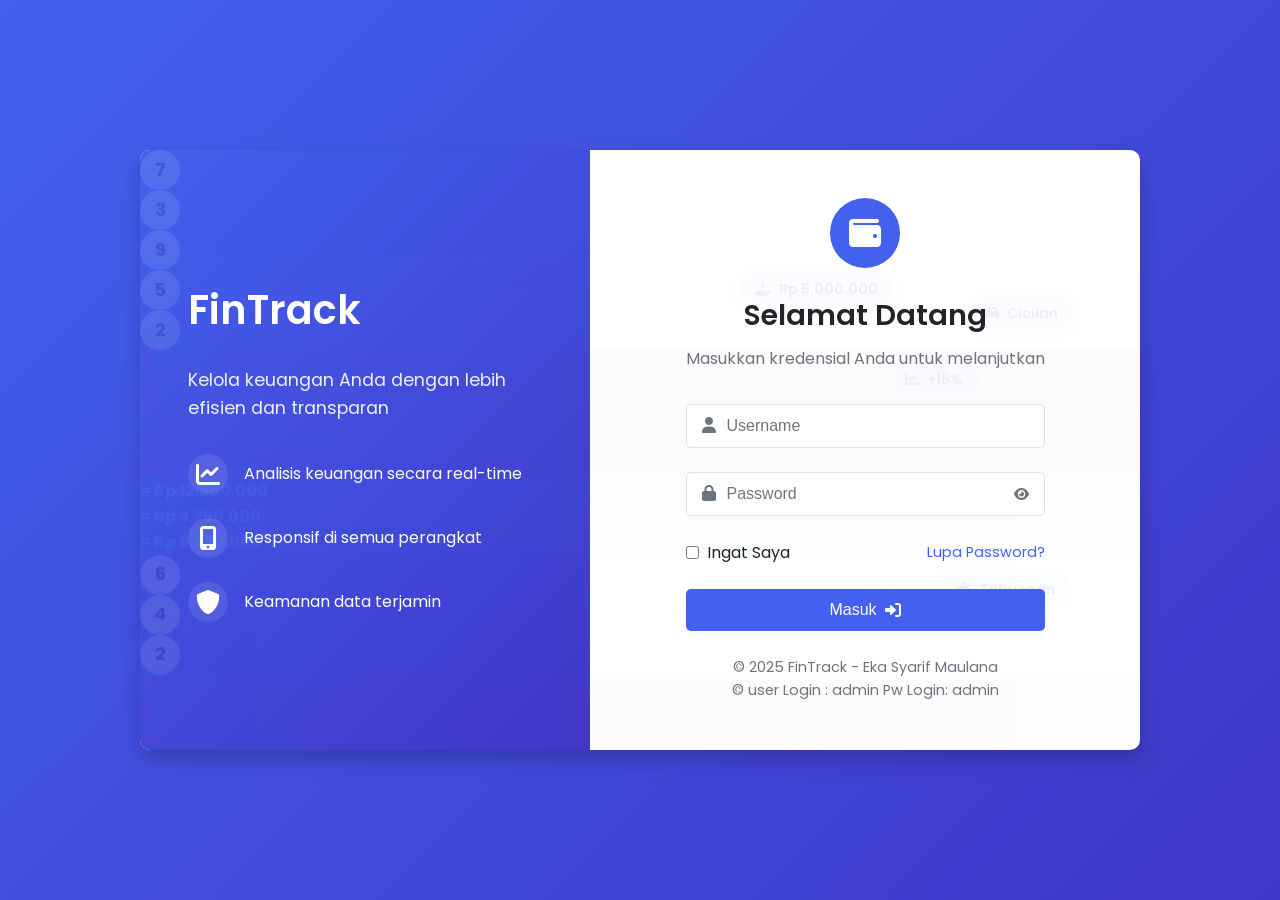
<file: data-keuangan.html>
<!DOCTYPE html>
<html lang="id">
<head>
    <meta charset="UTF-8">
    <meta name="viewport" content="width=device-width, initial-scale=1.0">
    <title>Data Keuangan - Sistem Manajemen Keuangan</title>
    <link rel="stylesheet" href="styles.css">
    <link rel="stylesheet" href="https://cdnjs.cloudflare.com/ajax/libs/font-awesome/6.0.0-beta3/css/all.min.css">
</head>
<body>
    <div class="app-container">
        <!-- Sidebar Navigation -->
        <nav class="sidebar">
            <div class="sidebar-header">
                <h2><i class="fas fa-wallet"></i> FinTrack</h2>
            </div>
            <ul class="sidebar-menu">
                <li><a href="dashboard.html"><i class="fas fa-tachometer-alt"></i> Dashboard</a></li>
                <li><a href="transaksi.html"><i class="fas fa-exchange-alt"></i> Transaksi</a></li>
                <li class="active"><a href="data-keuangan.html"><i class="fas fa-table"></i> Data Keuangan</a></li>
                <li><a href="calculator.html"><i class="fas fa-calculator"></i> Kalkulator</a></li>
                <li><a href="#" id="export-pdf"><i class="fas fa-file-pdf"></i> Export PDF</a></li>
                <li class="logout"><a href="login.html"><i class="fas fa-sign-out-alt"></i> Logout</a></li>
            </ul>
        </nav>

        <!-- Main Content -->
        <main class="main-content">
            <header class="content-header">
                <button id="toggle-sidebar"><i class="fas fa-bars"></i></button>
                <div class="user-info">
                    <span>Selamat Datang, <strong id="username-display">User</strong></span>
                    <img src="https://via.placeholder.com/40" alt="User Avatar" class="avatar">
                </div>
            </header>

            <div class="data-keuangan-content">
                <h1>Data Keuangan</h1>
                
                <!-- Filters and Controls -->
                <div class="filters-section">
                    <div class="filters-container">
                        <div class="filter-group">
                            <label for="date-range">Rentang Waktu:</label>
                            <select id="date-range" name="date-range">
                                <option value="all">Semua</option>
                                <option value="today">Hari Ini</option>
                                <option value="yesterday">Kemarin</option>
                                <option value="this-week">Minggu Ini</option>
                                <option value="this-month">Bulan Ini</option>
                                <option value="last-month">Bulan Lalu</option>
                                <option value="custom">Kustom</option>
                            </select>
                        </div>
                        
                        <div class="filter-group custom-date-range" id="custom-date-container" style="display: none;">
                            <label for="date-start">Dari:</label>
                            <input type="date" id="date-start" name="date-start">
                            <label for="date-end">Sampai:</label>
                            <input type="date" id="date-end" name="date-end">
                        </div>
                        
                        <div class="filter-group">
                            <label for="transaction-filter">Jenis:</label>
                            <select id="transaction-filter" name="transaction-filter">
                                <option value="all">Semua</option>
                                <option value="income">Pemasukan</option>
                                <option value="expense">Pengeluaran</option>
                            </select>
                        </div>
                        
                        <div class="filter-group">
                            <label for="category-filter">Kategori:</label>
                            <select id="category-filter" name="category-filter">
                                <option value="all">Semua Kategori</option>
                                <option value="Pendapatan">Pendapatan</option>
                                <option value="Kebutuhan">Kebutuhan</option>
                                <option value="Utilitas">Utilitas</option>
                                <option value="Makanan">Makanan</option>
                                <option value="Belanja">Belanja</option>
                                <option value="Cicilan">Cicilan</option>
                                <option value="Hiburan">Hiburan</option>
                                <option value="Kesehatan">Kesehatan</option>
                                <option value="Pendidikan">Pendidikan</option>
                                <option value="Transportasi">Transportasi</option>
                                <option value="Lainnya">Lainnya</option>
                            </select>
                        </div>
                        
                        <button id="apply-filters" class="btn-filter">
                            <i class="fas fa-filter"></i> Terapkan Filter
                        </button>
                    </div>
                    
                    <div class="export-options">
                        <button id="export-to-excel" class="btn-export"><i class="fas fa-file-excel"></i> Export Excel</button>
                        <button id="export-to-pdf" class="btn-export"><i class="fas fa-file-pdf"></i> Export PDF</button>
                    </div>
                </div>
                
                <!-- Data Table -->
                <div class="data-table-container">
                    <table id="financial-data-table" class="data-table">
                        <thead>
                            <tr>
                                <th data-sort="date">Tanggal <i class="fas fa-sort"></i></th>
                                <th data-sort="description">Keterangan <i class="fas fa-sort"></i></th>
                                <th data-sort="category">Kategori <i class="fas fa-sort"></i></th>
                                <th data-sort="type">Jenis <i class="fas fa-sort"></i></th>
                                <th data-sort="amount">Jumlah (Rp) <i class="fas fa-sort"></i></th>
                                <th data-sort="balance">Saldo (Rp) <i class="fas fa-sort"></i></th>
                                <th>Aksi</th>
                            </tr>
                        </thead>
                        <tbody id="financial-data-body">
                            <!-- Data will be populated by JavaScript -->
                        </tbody>
                    </table>
                </div>
                
                <!-- Pagination -->
                <div class="pagination-container">
                    <div class="pagination-info">
                        Menampilkan <span id="showing-start">0</span> sampai <span id="showing-end">0</span> dari <span id="total-entries">0</span> data
                    </div>
                    <div class="pagination-controls">
                        <button id="prev-page" class="btn-page"><i class="fas fa-chevron-left"></i> Sebelumnya</button>
                        <div id="page-numbers" class="page-numbers">
                            <!-- Page numbers will be generated by JavaScript -->
                        </div>
                        <button id="next-page" class="btn-page">Selanjutnya <i class="fas fa-chevron-right"></i></button>
                    </div>
                </div>
                
                <!-- Summary Section -->
                <div class="data-summary">
                    <div class="summary-item">
                        <h4>Total Pemasukan:</h4>
                        <p id="summary-income">Rp 0</p>
                    </div>
                    <div class="summary-item">
                        <h4>Total Pengeluaran:</h4>
                        <p id="summary-expense">Rp 0</p>
                    </div>
                    <div class="summary-item">
                        <h4>Saldo Akhir:</h4>
                        <p id="summary-balance">Rp 0</p>
                    </div>
                </div>
            </div>

            <!-- Modal untuk menambah/edit transaksi -->
            <div id="transaction-modal" class="modal">
                <div class="modal-content">
                    <div class="modal-header">
                        <h3 id="modal-title">Tambah Transaksi</h3>
                        <span class="close-modal">&times;</span>
                    </div>
                    <div class="modal-body">
                        <form id="transaction-form">
                            <input type="hidden" id="transaction-id">
                            <div class="form-group">
                                <label for="transaction-date">Tanggal</label>
                                <input type="date" id="transaction-date" required>
                            </div>
                            <div class="form-group">
                                <label for="transaction-description">Keterangan</label>
                                <input type="text" id="transaction-description" required>
                            </div>
                            <div class="form-group">
                                <label for="transaction-category">Kategori</label>
                                <select id="transaction-category" required>
                                    <option value="">Pilih Kategori</option>
                                    <option value="Pendapatan">Pendapatan</option>
                                    <option value="Kebutuhan">Kebutuhan</option>
                                    <option value="Utilitas">Utilitas</option>
                                    <option value="Makanan">Makanan</option>
                                    <option value="Belanja">Belanja</option>
                                    <option value="Cicilan">Cicilan</option>
                                    <option value="Hiburan">Hiburan</option>
                                    <option value="Kesehatan">Kesehatan</option>
                                    <option value="Pendidikan">Pendidikan</option>
                                    <option value="Transportasi">Transportasi</option>
                                    <option value="Lainnya">Lainnya</option>
                                </select>
                            </div>
                            <div class="form-group">
                                <label for="transaction-type">Jenis</label>
                                <select id="transaction-type" required>
                                    <option value="">Pilih Jenis</option>
                                    <option value="income">Pemasukan</option>
                                    <option value="expense">Pengeluaran</option>
                                </select>
                            </div>
                            <div class="form-group">
                                <label for="transaction-amount">Jumlah (Rp)</label>
                                <input type="number" id="transaction-amount" min="0" step="1000" required>
                            </div>
                        </form>
                    </div>
                    <div class="modal-footer">
                        <button type="button" class="btn-secondary" id="cancel-transaction">Batal</button>
                        <button type="button" class="btn-primary" id="save-transaction">Simpan</button>
                    </div>
                </div>
            </div>
        </main>
    </div>

    <!-- Tambahkan modal style -->
    <style>
        /* Modal Styles */
        .modal {
            display: none;
            position: fixed;
            z-index: 1500;
            left: 0;
            top: 0;
            width: 100%;
            height: 100%;
            overflow: auto;
            background-color: rgba(0, 0, 0, 0.5);
        }
        
        .modal-content {
            background-color: white;
            margin: 10% auto;
            padding: 0;
            border-radius: 10px;
            box-shadow: 0 5px 15px rgba(0, 0, 0, 0.3);
            width: 90%;
            max-width: 500px;
            animation: modalAnimation 0.3s ease;
        }
        
        @keyframes modalAnimation {
            from {transform: translateY(-30px); opacity: 0;}
            to {transform: translateY(0); opacity: 1;}
        }
        
        .modal-header {
            display: flex;
            justify-content: space-between;
            align-items: center;
            padding: 1rem 1.5rem;
            border-bottom: 1px solid var(--border-color);
            background-color: var(--primary-color);
            color: white;
            border-radius: 10px 10px 0 0;
        }
        
        .modal-header h3 {
            margin: 0;
            font-size: 1.25rem;
        }
        
        .close-modal {
            color: white;
            font-size: 1.5rem;
            font-weight: bold;
            cursor: pointer;
        }
        
        .modal-body {
            padding: 1.5rem;
        }
        
        .modal-footer {
            padding: 1rem 1.5rem;
            display: flex;
            justify-content: flex-end;
            gap: 1rem;
            border-top: 1px solid var(--border-color);
        }
        
        .btn-primary, .btn-secondary {
            padding: 0.5rem 1.5rem;
            border-radius: 5px;
            border: none;
            cursor: pointer;
            transition: all 0.3s ease;
        }
        
        .btn-primary {
            background-color: var(--primary-color);
            color: white;
        }
        
        .btn-primary:hover {
            background-color: var(--primary-hover);
        }
        
        .btn-secondary {
            background-color: var(--gray-color);
            color: white;
        }
        
        .btn-secondary:hover {
            background-color: #5a6268;
        }
    </style>

    <script src="scripts.js"></script>
</body>
</html>
</file>
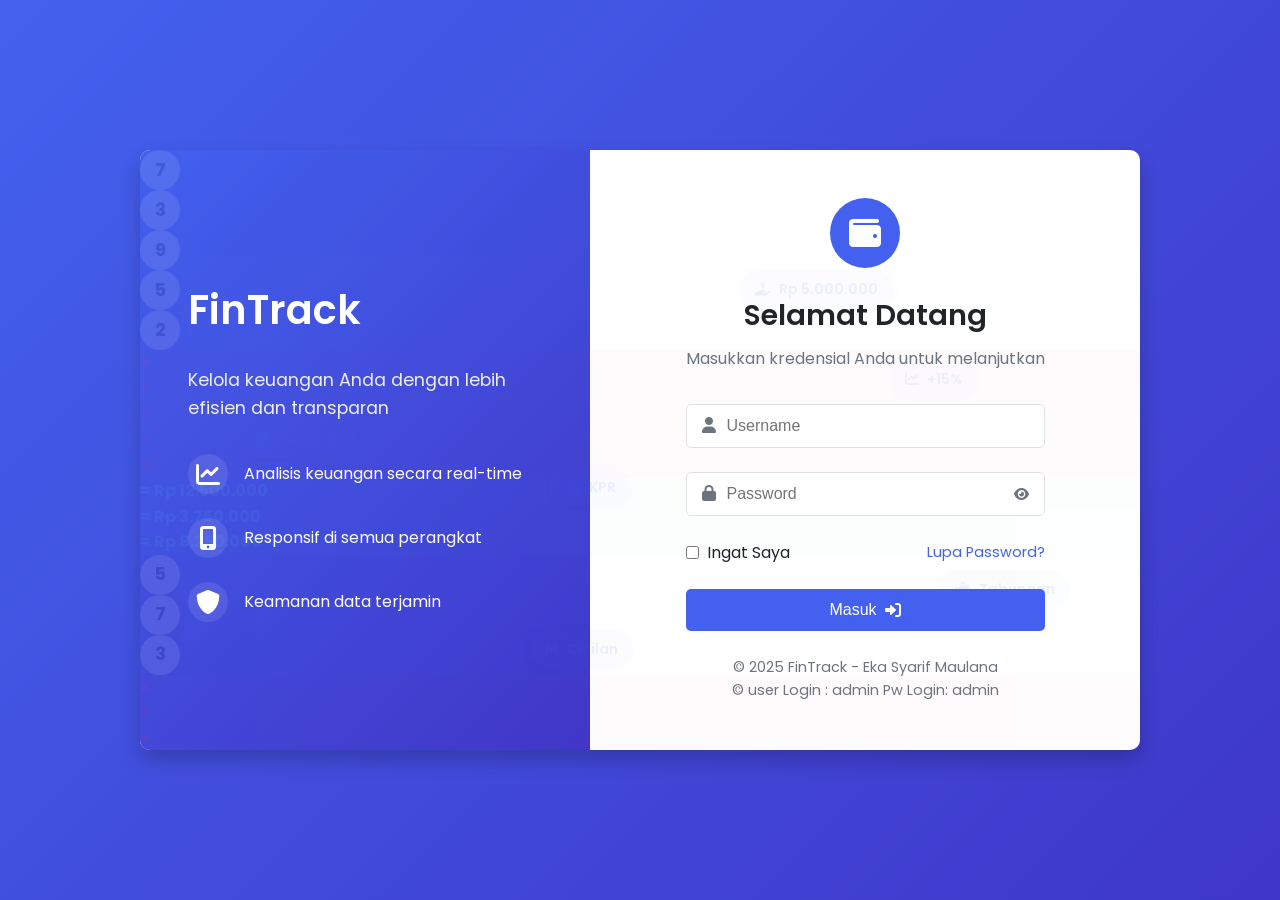
<file: login.html>
<!DOCTYPE html>
<html lang="id">
<head>
    <meta charset="UTF-8">
    <meta name="viewport" content="width=device-width, initial-scale=1.0">
    <title>FinTrack - Login</title>
    <link rel="stylesheet" href="styles.css">
    <link rel="stylesheet" href="https://cdnjs.cloudflare.com/ajax/libs/font-awesome/6.0.0-beta3/css/all.min.css">
    <link rel="preconnect" href="https://fonts.googleapis.com">
    <link rel="preconnect" href="https://fonts.gstatic.com" crossorigin>
    <link href="https://fonts.googleapis.com/css2?family=Poppins:wght@300;400;500;600;700&display=swap" rel="stylesheet">
    <style>
        /* Animasi Kalkulator Keuangan */
        .calculator-animation {
            position: absolute;
            width: 100%;
            height: 100%;
            top: 0;
            left: 0;
            overflow: hidden;
            z-index: 0;
            opacity: 0.1;
            pointer-events: none;
        }
        
        .calc-item {
            position: absolute;
            display: flex;
            align-items: center;
            justify-content: center;
            background: rgba(67, 97, 238, 0.15);
            color: #4361EE;
            font-weight: 600;
            padding: 8px 15px;
            border-radius: 20px;
            box-shadow: 0 2px 10px rgba(0, 0, 0, 0.1);
            animation: floatCalc 15s linear infinite;
            font-size: 14px;
        }
        
        .calc-item i {
            margin-right: 8px;
        }
        
        .calc-number {
            background: rgba(255, 255, 255, 0.9);
            color: #212529;
            border-radius: 50%;
            width: 40px;
            height: 40px;
            display: flex;
            align-items: center;
            justify-content: center;
            font-weight: bold;
            font-size: 18px;
            box-shadow: 0 2px 10px rgba(0, 0, 0, 0.08);
            animation: rotateNumber 20s linear infinite, floatCalc 18s linear infinite;
        }
        
        .calc-operation {
            background: rgba(247, 37, 133, 0.15);
            color: #F72585;
            font-size: 16px;
            animation: floatCalc 12s linear infinite;
            font-weight: bold;
        }
        
        .calc-result {
            background: rgba(76, 201, 240, 0.15);
            color: #4CC9F0;
            font-size: 16px;
            font-weight: bold;
            animation: pulseResult 3s ease-in-out infinite, floatCalc 25s linear infinite;
        }
        
        @keyframes floatCalc {
            0% {
                transform: translate(100%, 100%) rotate(10deg);
                opacity: 0;
            }
            10% {
                opacity: 1;
            }
            90% {
                opacity: 1;
            }
            100% {
                transform: translate(-100%, -100%) rotate(-10deg);
                opacity: 0;
            }
        }
        
        @keyframes rotateNumber {
            0% {
                transform: rotate(0deg);
            }
            100% {
                transform: rotate(360deg);
            }
        }
        
        @keyframes pulseResult {
            0% {
                transform: scale(1);
            }
            50% {
                transform: scale(1.05);
            }
            100% {
                transform: scale(1);
            }
        }
        
        /* Tambahan animasi untuk login form */
        .login-card {
            position: relative;
            z-index: 1;
            animation: fadeInUp 0.8s ease-out;
        }
        
        @keyframes fadeInUp {
            from {
                opacity: 0;
                transform: translateY(20px);
            }
            to {
                opacity: 1;
                transform: translateY(0);
            }
        }
        
        .input-group input:focus {
            animation: highlight 1s ease;
        }
        
        @keyframes highlight {
            0% {
                box-shadow: 0 0 0 0 rgba(67, 97, 238, 0.4);
            }
            70% {
                box-shadow: 0 0 0 10px rgba(67, 97, 238, 0);
            }
            100% {
                box-shadow: 0 0 0 0 rgba(67, 97, 238, 0);
            }
        }
        
        .login-btn {
            overflow: hidden;
            position: relative;
        }
        
        .login-btn::after {
            content: '';
            position: absolute;
            top: 50%;
            left: 50%;
            width: 0;
            height: 0;
            background: rgba(255, 255, 255, 0.2);
            border-radius: 50%;
            transform: translate(-50%, -50%);
            transition: width 0.6s, height 0.6s;
        }
        
        .login-btn:hover::after {
            width: 300px;
            height: 300px;
        }
    </style>
</head>
<body class="login-page">
    <div class="login-wrapper">
        <!-- Animasi Kalkulator -->
        <div class="calculator-animation">
            <!-- Angka-angka kalkulator yang mengambang -->
            <div class="calc-number" style="top: 10%; left: 15%;">7</div>
            <div class="calc-number" style="top: 25%; left: 80%;">3</div>
            <div class="calc-number" style="top: 60%; left: 25%;">9</div>
            <div class="calc-number" style="top: 75%; left: 70%;">5</div>
            <div class="calc-number" style="top: 40%; left: 40%;">2</div>
            
            <!-- Operator kalkulator yang mengambang -->
            <div class="calc-operation" style="top: 15%; left: 45%;">+</div>
            <div class="calc-operation" style="top: 50%; left: 65%;">×</div>
            <div class="calc-operation" style="top: 65%; left: 35%;">÷</div>
            <div class="calc-operation" style="top: 30%; left: 20%;">−</div>
            <div class="calc-operation" style="top: 85%; left: 50%;">%</div>
            
            <!-- Item kalkulator yang mengambang dengan icon -->
            <div class="calc-item" style="top: 20%; left: 60%;"><i class="fas fa-hand-holding-usd"></i> Rp 5.000.000</div>
            <div class="calc-item" style="top: 45%; left: 10%;"><i class="fas fa-coins"></i> Investasi</div>
            <div class="calc-item" style="top: 70%; left: 80%;"><i class="fas fa-piggy-bank"></i> Tabungan</div>
            <div class="calc-item" style="top: 35%; left: 75%;"><i class="fas fa-chart-line"></i> +15%</div>
            
            <!-- Hasil kalkulasi yang mengambang -->
            <div class="calc-result" style="top: 55%; left: 90%;">= Rp 12.500.000</div>
            <div class="calc-result" style="top: 80%; left: 15%;">= Rp 3.750.000</div>
            <div class="calc-result" style="top: 25%; left: 35%;">= Rp 8.250.000</div>
        </div>
        
        <div class="login-left">
            <div class="login-info">
                <h1>FinTrack</h1>
                <p>Kelola keuangan Anda dengan lebih efisien dan transparan</p>
                <div class="login-features">
                    <div class="feature-item">
                        <i class="fas fa-chart-line"></i>
                        <span>Analisis keuangan secara real-time</span>
                    </div>
                    <div class="feature-item">
                        <i class="fas fa-mobile-alt"></i>
                        <span>Responsif di semua perangkat</span>
                    </div>
                    <div class="feature-item">
                        <i class="fas fa-shield-alt"></i>
                        <span>Keamanan data terjamin</span>
                    </div>
                </div>
            </div>
        </div>
        
        <div class="login-right">
            <div class="login-card">
                <div class="login-header">
                    <div class="login-logo">
                        <i class="fas fa-wallet"></i>
                    </div>
                    <h2>Selamat Datang</h2>
                    <p>Masukkan kredensial Anda untuk melanjutkan</p>
                </div>
                
                <form id="loginForm" onsubmit="return validateLogin(event)">
                    <div class="input-group">
                        <div class="input-icon">
                            <i class="fas fa-user"></i>
                        </div>
                        <input type="text" id="username" name="username" placeholder="Username" required>
                        <span class="error-message" id="username-error"></span>
                    </div>
                    
                    <div class="input-group">
                        <div class="input-icon">
                            <i class="fas fa-lock"></i>
                        </div>
                        <input type="password" id="password" name="password" placeholder="Password" required>
                        <button type="button" id="toggle-password" class="toggle-password">
                            <i class="fas fa-eye"></i>
                        </button>
                        <span class="error-message" id="password-error"></span>
                    </div>
                    
                    <div class="login-options">
                        <div class="remember-me">
                            <input type="checkbox" id="remember" name="remember">
                            <label for="remember">Ingat Saya</label>
                        </div>
                        <a href="#" class="forgot-password">Lupa Password?</a>
                    </div>
                    
                    <button type="submit" class="login-btn">
                        <span>Masuk</span>
                        <i class="fas fa-sign-in-alt"></i>
                    </button>
                    
                    <div class="login-footer">
                        <p class="error-message" id="login-error"></p>
                    </div>
                </form>
            </div>
            
            <div class="copyright">
                <p>&copy; 2025 FinTrack - Eka Syarif Maulana</p>
                <p>&copy; user Login : admin   Pw Login: admin</p>
            </div>
        </div>
    </div>

    <script src="scripts.js"></script>
    <script>
        // Script untuk menambahkan elemen animasi kalkulator secara dinamis
        document.addEventListener('DOMContentLoaded', function() {
            // Buat beberapa elemen kalkulator tambahan dengan posisi acak
            const calcAnimation = document.querySelector('.calculator-animation');
            
            // Fungsi untuk membuat angka acak dalam rentang tertentu
            function randomNumber(min, max) {
                return Math.floor(Math.random() * (max - min + 1)) + min;
            }
            
            // Buat fungsi untuk membuat elemen animasi baru
            function createAnimatedElement(className, content, delay) {
                const element = document.createElement('div');
                element.className = className;
                element.innerHTML = content;
                element.style.top = randomNumber(5, 95) + '%';
                element.style.left = randomNumber(5, 95) + '%';
                
                // Tambahkan delay animasi
                if (delay) {
                    element.style.animationDelay = delay + 's';
                }
                
                return element;
            }
            
            // Buat beberapa angka tambahan
            for (let i = 0; i < 3; i++) {
                const number = createAnimatedElement('calc-number', randomNumber(0, 9), i * 0.8);
                calcAnimation.appendChild(number);
            }
            
            // Buat beberapa operator tambahan
            const operators = ['+', '-', '×', '÷', '%', '='];
            for (let i = 0; i < 3; i++) {
                const operator = createAnimatedElement(
                    'calc-operation', 
                    operators[randomNumber(0, operators.length - 1)],
                    i * 0.5
                );
                calcAnimation.appendChild(operator);
            }
            
            // Buat beberapa item kalkulator tambahan
            const items = [
                '<i class="fas fa-home"></i> KPR',
                '<i class="fas fa-graduation-cap"></i> Pendidikan',
                '<i class="fas fa-car"></i> Cicilan',
                '<i class="fas fa-umbrella-beach"></i> Pensiun'
            ];
            
            for (let i = 0; i < 2; i++) {
                const item = createAnimatedElement(
                    'calc-item',
                    items[randomNumber(0, items.length - 1)],
                    i * 1.2
                );
                calcAnimation.appendChild(item);
            }
            
            // Buat beberapa hasil tambahan
            const results = [
                '= Rp 1.250.000',
                '= Rp 7.500.000',
                '= Rp 15.000.000',
                '= Rp 4.800.000'
            ];
            
            for (let i = 0; i < 2; i++) {
                const result = createAnimatedElement(
                    'calc-result',
                    results[randomNumber(0, results.length - 1)],
                    i * 1.5
                );
                calcAnimation.appendChild(result);
            }
        });
    </script>
</body>
</html>
</file>
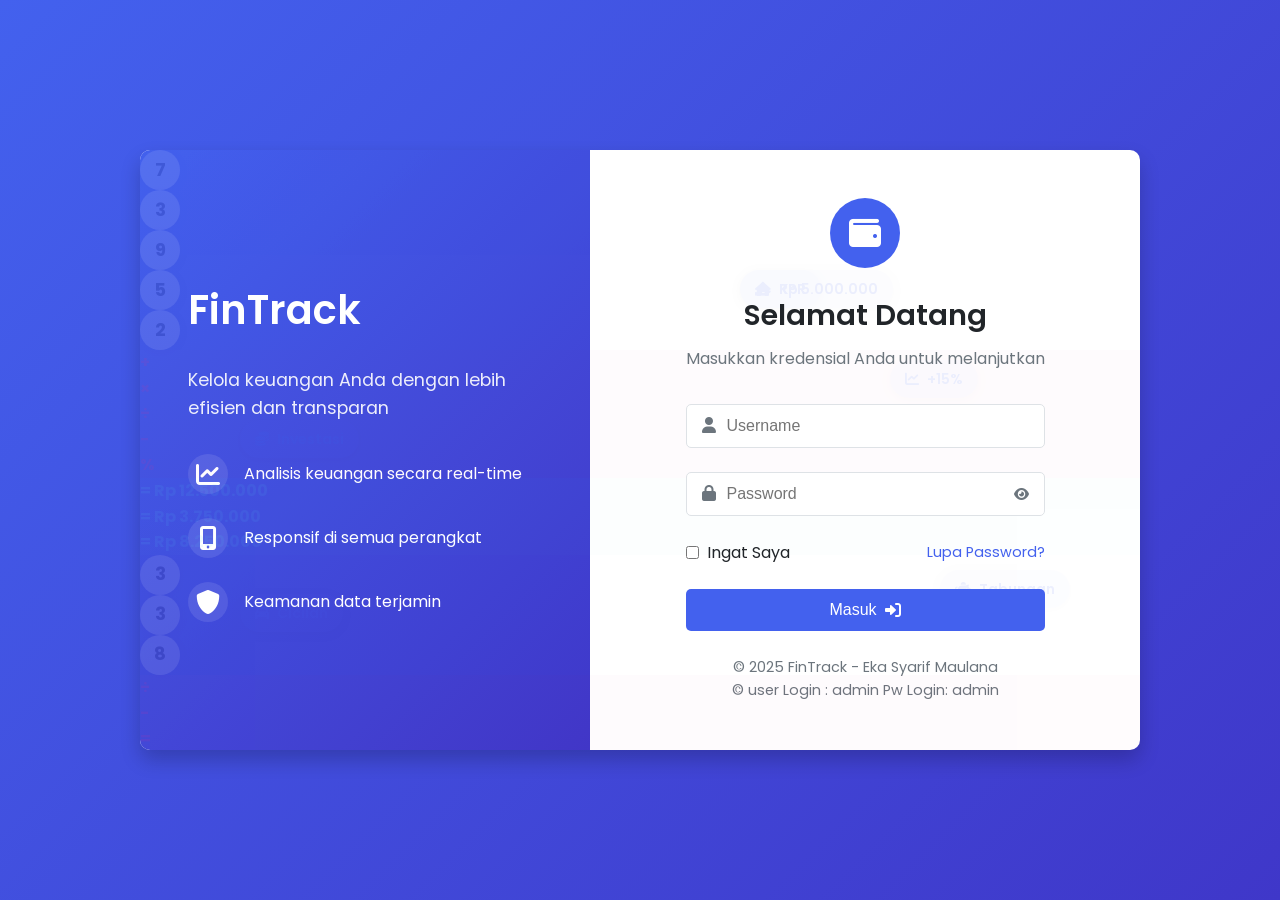
<file: transaksi.html>
<!DOCTYPE html>
<html lang="id">
<head>
    <meta charset="UTF-8">
    <meta name="viewport" content="width=device-width, initial-scale=1.0">
    <title>Data Keuangan - Sistem Manajemen Keuangan</title>
    <link rel="stylesheet" href="styles.css">
    <link rel="stylesheet" href="https://cdnjs.cloudflare.com/ajax/libs/font-awesome/6.0.0-beta3/css/all.min.css">
</head>
<body>
    <div class="app-container">
        <!-- Sidebar Navigation -->
        <nav class="sidebar">
            <div class="sidebar-header">
                <h2><i class="fas fa-wallet"></i> FinTrack</h2>
            </div>
            <ul class="sidebar-menu">
                <li><a href="dashboard.html"><i class="fas fa-tachometer-alt"></i> Dashboard</a></li>
                <li><a href="transaksi.html"><i class="fas fa-exchange-alt"></i> Transaksi</a></li>
                <li class="active"><a href="data-keuangan.html"><i class="fas fa-table"></i> Data Keuangan</a></li>
                <li><a href="calculator.html"><i class="fas fa-calculator"></i> Kalkulator</a></li>
                <li><a href="#" id="export-pdf"><i class="fas fa-file-pdf"></i> Export PDF</a></li>
                <li class="logout"><a href="login.html"><i class="fas fa-sign-out-alt"></i> Logout</a></li>
            </ul>
        </nav>

        <!-- Main Content -->
        <main class="main-content">
            <header class="content-header">
                <button id="toggle-sidebar"><i class="fas fa-bars"></i></button>
                <div class="user-info">
                    <span>Selamat Datang, <strong id="username-display">User</strong></span>
                    <img src="https://via.placeholder.com/40" alt="User Avatar" class="avatar">
                </div>
            </header>

            <div class="data-keuangan-content">
                <h1>Data Keuangan</h1>
                
                <!-- Filters and Controls -->
                <div class="filters-section">
                    <div class="filters-container">
                        <div class="filter-group">
                            <label for="date-range">Rentang Waktu:</label>
                            <select id="date-range" name="date-range">
                                <option value="all">Semua</option>
                                <option value="today">Hari Ini</option>
                                <option value="yesterday">Kemarin</option>
                                <option value="this-week">Minggu Ini</option>
                                <option value="this-month">Bulan Ini</option>
                                <option value="last-month">Bulan Lalu</option>
                                <option value="custom">Kustom</option>
                            </select>
                        </div>
                        
                        <div class="filter-group custom-date-range" id="custom-date-container" style="display: none;">
                            <label for="date-start">Dari:</label>
                            <input type="date" id="date-start" name="date-start">
                            <label for="date-end">Sampai:</label>
                            <input type="date" id="date-end" name="date-end">
                        </div>
                        
                        <div class="filter-group">
                            <label for="transaction-filter">Jenis:</label>
                            <select id="transaction-filter" name="transaction-filter">
                                <option value="all">Semua</option>
                                <option value="income">Pemasukan</option>
                                <option value="expense">Pengeluaran</option>
                            </select>
                        </div>
                        
                        <button id="apply-filters" class="btn-filter">Terapkan Filter</button>
                    </div>
                    
                    <div class="export-options">
                        <button id="export-to-excel" class="btn-export"><i class="fas fa-file-excel"></i> Export Excel</button>
                        <button id="export-to-pdf" class="btn-export"><i class="fas fa-file-pdf"></i> Export PDF</button>
                    </div>
                </div>
                
                <!-- Data Table -->
                <div class="data-table-container">
                    <table id="financial-data-table" class="data-table">
                        <thead>
                            <tr>
                                <th data-sort="date">Tanggal <i class="fas fa-sort"></i></th>
                                <th data-sort="description">Keterangan <i class="fas fa-sort"></i></th>
                                <th data-sort="category">Kategori <i class="fas fa-sort"></i></th>
                                <th data-sort="type">Jenis <i class="fas fa-sort"></i></th>
                                <th data-sort="amount">Jumlah (Rp) <i class="fas fa-sort"></i></th>
                                <th data-sort="balance">Saldo (Rp) <i class="fas fa-sort"></i></th>
                                <th>Aksi</th>
                            </tr>
                        </thead>
                        <tbody id="financial-data-body">
                            <!-- Data will be populated by JavaScript -->
                        </tbody>
                    </table>
                </div>
                
                <!-- Pagination -->
                <div class="pagination-container">
                    <div class="pagination-info">
                        Menampilkan <span id="showing-start">0</span> sampai <span id="showing-end">0</span> dari <span id="total-entries">0</span> data
                    </div>
                    <div class="pagination-controls">
                        <button id="prev-page" class="btn-page"><i class="fas fa-chevron-left"></i> Sebelumnya</button>
                        <div id="page-numbers" class="page-numbers">
                            <!-- Page numbers will be generated by JavaScript -->
                        </div>
                        <button id="next-page" class="btn-page">Selanjutnya <i class="fas fa-chevron-right"></i></button>
                    </div>
                </div>
                
                <!-- Summary Section -->
                <div class="data-summary">
                    <div class="summary-item">
                        <h4>Total Pemasukan:</h4>
                        <p id="summary-income">Rp 0</p>
                    </div>
                    <div class="summary-item">
                        <h4>Total Pengeluaran:</h4>
                        <p id="summary-expense">Rp 0</p>
                    </div>
                    <div class="summary-item">
                        <h4>Saldo Akhir:</h4>
                        <p id="summary-balance">Rp 0</p>
                    </div>
                </div>
            </div>
        </main>
    </div>

    <script src="scripts.js"></script>
</body>
</html>
</file>
<file: styles.css>
/* ========== GLOBAL STYLES ========== */
@import url('https://fonts.googleapis.com/css2?family=Poppins:wght@300;400;500;600;700&display=swap');

:root {
    --primary-color: #4361EE;
    --primary-hover: #3A56D4;
    --secondary-color: #3F37C9;
    --accent-color: #4CC9F0;
    --success-color: #4CAF50;
    --warning-color: #FF9800;
    --danger-color: #F72585;
    --light-color: #F8F9FA;
    --dark-color: #212529;
    --gray-color: #6C757D;
    --border-color: #DEE2E6;
    --sidebar-width: 250px;
    --header-height: 60px;
    --card-shadow: 0 4px 6px rgba(0, 0, 0, 0.1);
    --transition-speed: 0.3s;
}

* {
    margin: 0;
    padding: 0;
    box-sizing: border-box;
}

body {
    font-family: 'Poppins', sans-serif;
    background-color: #f5f7fa;
    color: var(--dark-color);
    line-height: 1.6;
}

h1, h2, h3, h4, h5, h6 {
    font-weight: 600;
    margin-bottom: 1rem;
}

a {
    text-decoration: none;
    color: var(--primary-color);
    transition: all var(--transition-speed) ease;
}

a:hover {
    color: var(--primary-hover);
}

button {
    cursor: pointer;
}

/* ========== LAYOUT ========== */
.app-container {
    display: flex;
    min-height: 100vh;
}

/* ========== SIDEBAR ========== */
.sidebar {
    width: var(--sidebar-width);
    background: linear-gradient(to bottom, var(--primary-color), var(--secondary-color));
    color: white;
    position: fixed;
    top: 0;
    left: 0;
    height: 100%;
    overflow-y: auto;
    z-index: 1000;
    transition: transform var(--transition-speed) ease;
    box-shadow: 2px 0 10px rgba(0, 0, 0, 0.1);
}

.sidebar-header {
    padding: 1.5rem;
    display: flex;
    align-items: center;
    border-bottom: 1px solid rgba(255, 255, 255, 0.1);
}

.sidebar-header h2 {
    margin: 0;
    font-size: 1.5rem;
    display: flex;
    align-items: center;
    gap: 0.5rem;
}

.sidebar-menu {
    list-style: none;
    padding: 1rem 0;
}

.sidebar-menu li {
    margin-bottom: 0.25rem;
}

.sidebar-menu li a {
    color: rgba(255, 255, 255, 0.8);
    padding: 0.8rem 1.5rem;
    display: flex;
    align-items: center;
    gap: 0.75rem;
    transition: all var(--transition-speed) ease;
}

.sidebar-menu li a i {
    width: 20px;
    text-align: center;
}

.sidebar-menu li a:hover, .sidebar-menu li.active a {
    color: white;
    background-color: rgba(255, 255, 255, 0.1);
    border-left: 4px solid var(--accent-color);
}

.sidebar-menu li.logout {
    margin-top: 2rem;
}

.sidebar-menu li.logout a {
    color: rgba(255, 255, 255, 0.7);
}

.sidebar-menu li.logout a:hover {
    color: white;
    background-color: rgba(255, 0, 0, 0.2);
    border-left: 4px solid #ff6b6b;
}

/* ========== MAIN CONTENT ========== */
.main-content {
    flex: 1;
    margin-left: var(--sidebar-width);
    transition: margin var(--transition-speed) ease;
}

.content-header {
    height: var(--header-height);
    background-color: white;
    display: flex;
    align-items: center;
    justify-content: space-between;
    padding: 0 1.5rem;
    box-shadow: 0 2px 4px rgba(0, 0, 0, 0.05);
    position: sticky;
    top: 0;
    z-index: 100;
}

#toggle-sidebar {
    display: none;
    background: none;
    border: none;
    font-size: 1.25rem;
    color: var(--dark-color);
}

.user-info {
    display: flex;
    align-items: center;
    gap: 1rem;
}

.avatar {
    width: 40px;
    height: 40px;
    border-radius: 50%;
    object-fit: cover;
    border: 2px solid var(--primary-color);
}

/* ========== DASHBOARD CONTENT ========== */
.dashboard-content, .data-keuangan-content {
    padding: 1.5rem;
}

.dashboard-content h1, .data-keuangan-content h1 {
    font-size: 1.8rem;
    margin-bottom: 1.5rem;
    color: var(--dark-color);
}

/* Summary Cards */
.summary-cards {
    display: grid;
    grid-template-columns: repeat(auto-fit, minmax(300px, 1fr));
    gap: 1.5rem;
    margin-bottom: 1.5rem;
}

.card {
    background-color: white;
    border-radius: 10px;
    padding: 1.5rem;
    display: flex;
    align-items: center;
    box-shadow: var(--card-shadow);
    transition: transform 0.3s ease;
}

.card:hover {
    transform: translateY(-5px);
}

.card-icon {
    width: 50px;
    height: 50px;
    border-radius: 50%;
    display: flex;
    align-items: center;
    justify-content: center;
    margin-right: 1rem;
    font-size: 1.5rem;
}

.card.income .card-icon {
    background-color: rgba(76, 201, 240, 0.1);
    color: var(--accent-color);
}

.card.expense .card-icon {
    background-color: rgba(247, 37, 133, 0.1);
    color: var(--danger-color);
}

.card.balance .card-icon {
    background-color: rgba(67, 97, 238, 0.1);
    color: var(--primary-color);
}

.card-content h3 {
    font-size: 1rem;
    margin-bottom: 0.5rem;
    color: var(--gray-color);
}

.card-content .amount {
    font-size: 1.5rem;
    font-weight: 600;
    color: var(--dark-color);
}

/* Charts */
.charts-container {
    display: grid;
    grid-template-columns: repeat(auto-fit, minmax(400px, 1fr));
    gap: 1.5rem;
    margin-bottom: 1.5rem;
}

.chart-card {
    background-color: white;
    border-radius: 10px;
    padding: 1.5rem;
    box-shadow: var(--card-shadow);
}

.chart-card h3 {
    font-size: 1.1rem;
    margin-bottom: 1rem;
    color: var(--dark-color);
}

/* Recent Transactions */
.recent-transactions {
    background-color: white;
    border-radius: 10px;
    padding: 1.5rem;
    box-shadow: var(--card-shadow);
}

.section-header {
    display: flex;
    justify-content: space-between;
    align-items: center;
    margin-bottom: 1rem;
}

.section-header h3 {
    margin-bottom: 0;
}

.table-container {
    overflow-x: auto;
    margin-bottom: 1rem;
}

table {
    width: 100%;
    border-collapse: collapse;
}

th, td {
    padding: 0.75rem 1rem;
    text-align: left;
    border-bottom: 1px solid var(--border-color);
}

th {
    font-weight: 600;
    color: var(--gray-color);
    background-color: rgba(0, 0, 0, 0.02);
}

tr:hover {
    background-color: rgba(0, 0, 0, 0.02);
}

.income-text {
    color: var(--success-color);
}

.expense-text {
    color: var(--danger-color);
}

.btn-link {
    display: flex;
    align-items: center;
    justify-content: center;
    gap: 0.5rem;
    font-weight: 500;
    color: var(--primary-color);
}

.btn-small {
    padding: 0.5rem 1rem;
    background-color: var(--primary-color);
    color: white;
    border: none;
    border-radius: 5px;
    font-size: 0.9rem;
    display: flex;
    align-items: center;
    gap: 0.5rem;
    transition: background-color 0.3s ease;
}

.btn-small:hover {
    background-color: var(--primary-hover);
    color: white;
}

/* ========== DATA KEUANGAN CONTENT ========== */
.filters-section {
    background-color: white;
    border-radius: 10px;
    padding: 1.5rem;
    margin-bottom: 1.5rem;
    box-shadow: var(--card-shadow);
    display: flex;
    flex-wrap: wrap;
    justify-content: space-between;
    gap: 1rem;
}

.filters-container {
    display: flex;
    flex-wrap: wrap;
    gap: 1rem;
    align-items: flex-end;
}

.filter-group {
    display: flex;
    flex-direction: column;
    gap: 0.5rem;
}

.filter-group label {
    font-size: 0.9rem;
    color: var(--gray-color);
}

.filter-group select, .filter-group input {
    padding: 0.5rem;
    border: 1px solid var(--border-color);
    border-radius: 5px;
    min-width: 150px;
}

.custom-date-range {
    display: flex;
    gap: 0.5rem;
    align-items: flex-end;
}

.btn-filter {
    padding: 0.5rem 1rem;
    background-color: var(--primary-color);
    color: white;
    border: none;
    border-radius: 5px;
    font-size: 0.9rem;
    transition: background-color 0.3s ease;
}

.btn-filter:hover {
    background-color: var(--primary-hover);
}

.export-options {
    display: flex;
    gap: 0.5rem;
}

.btn-export {
    padding: 0.5rem 1rem;
    background-color: transparent;
    color: var(--primary-color);
    border: 1px solid var(--primary-color);
    border-radius: 5px;
    font-size: 0.9rem;
    display: flex;
    align-items: center;
    gap: 0.5rem;
    transition: all 0.3s ease;
}

.btn-export:hover {
    background-color: var(--primary-color);
    color: white;
}

.data-table-container {
    background-color: white;
    border-radius: 10px;
    padding: 1.5rem;
    margin-bottom: 1.5rem;
    box-shadow: var(--card-shadow);
    overflow-x: auto;
}

th[data-sort] {
    cursor: pointer;
}

th[data-sort] i {
    margin-left: 0.25rem;
    font-size: 0.8rem;
}

.action-buttons {
    display: flex;
    gap: 0.5rem;
}

.btn-edit, .btn-delete {
    width: 30px;
    height: 30px;
    display: flex;
    align-items: center;
    justify-content: center;
    border: none;
    border-radius: 5px;
    transition: all 0.3s ease;
}

.btn-edit {
    background-color: rgba(255, 152, 0, 0.1);
    color: var(--warning-color);
}

.btn-delete {
    background-color: rgba(247, 37, 133, 0.1);
    color: var(--danger-color);
}

.btn-edit:hover {
    background-color: var(--warning-color);
    color: white;
}

.btn-delete:hover {
    background-color: var(--danger-color);
    color: white;
}

.pagination-container {
    background-color: white;
    border-radius: 10px;
    padding: 1rem 1.5rem;
    margin-bottom: 1.5rem;
    box-shadow: var(--card-shadow);
    display: flex;
    flex-wrap: wrap;
    justify-content: space-between;
    align-items: center;
    gap: 1rem;
}

.pagination-info {
    color: var(--gray-color);
    font-size: 0.9rem;
}

.pagination-controls {
    display: flex;
    align-items: center;
    gap: 0.5rem;
}

.btn-page {
    padding: 0.5rem 1rem;
    background-color: transparent;
    color: var(--primary-color);
    border: 1px solid var(--border-color);
    border-radius: 5px;
    font-size: 0.9rem;
    display: flex;
    align-items: center;
    gap: 0.5rem;
    transition: all 0.3s ease;
}

.btn-page:hover {
    background-color: var(--primary-color);
    color: white;
    border-color: var(--primary-color);
}

.page-numbers {
    display: flex;
    gap: 0.25rem;
}

.page-number {
    width: 30px;
    height: 30px;
    display: flex;
    align-items: center;
    justify-content: center;
    border: 1px solid var(--border-color);
    border-radius: 5px;
    cursor: pointer;
    transition: all 0.3s ease;
}

.page-number.active {
    background-color: var(--primary-color);
    color: white;
    border-color: var(--primary-color);
}

.page-number:hover:not(.active) {
    border-color: var(--primary-color);
    color: var(--primary-color);
}

.data-summary {
    background-color: white;
    border-radius: 10px;
    padding: 1.5rem;
    box-shadow: var(--card-shadow);
    display: grid;
    grid-template-columns: repeat(auto-fit, minmax(200px, 1fr));
    gap: 1.5rem;
}

.summary-item h4 {
    font-size: 1rem;
    margin-bottom: 0.5rem;
    color: var(--gray-color);
}

.summary-item p {
    font-size: 1.25rem;
    font-weight: 600;
}

#summary-income {
    color: var(--success-color);
}

#summary-expense {
    color: var(--danger-color);
}

#summary-balance {
    color: var(--primary-color);
}

/* ========== LOGIN PAGE ========== */
.login-page {
    background: linear-gradient(135deg, var(--primary-color), var(--secondary-color));
    min-height: 100vh;
    display: flex;
    align-items: center;
    justify-content: center;
    padding: 2rem;
    position: relative;
    overflow: hidden;
}

.login-wrapper {
    display: flex;
    background-color: white;
    border-radius: 10px;
    overflow: hidden;
    box-shadow: 0 10px 20px rgba(0, 0, 0, 0.2);
    width: 100%;
    max-width: 1000px;
    min-height: 600px;
    position: relative;
    z-index: 1;
}

.login-left {
    background: linear-gradient(135deg, var(--primary-color), var(--secondary-color));
    color: white;
    padding: 3rem;
    display: flex;
    flex-direction: column;
    justify-content: center;
    width: 45%;
}

.login-left h1 {
    font-size: 2.5rem;
    margin-bottom: 1.5rem;
}

.login-left p {
    font-size: 1.1rem;
    margin-bottom: 2rem;
    opacity: 0.9;
}

.login-features {
    display: flex;
    flex-direction: column;
    gap: 1.5rem;
}

.feature-item {
    display: flex;
    align-items: center;
    gap: 1rem;
}

.feature-item i {
    font-size: 1.5rem;
    width: 40px;
    height: 40px;
    background-color: rgba(255, 255, 255, 0.1);
    border-radius: 50%;
    display: flex;
    align-items: center;
    justify-content: center;
}

.login-right {
    padding: 3rem;
    width: 55%;
    display: flex;
    flex-direction: column;
    justify-content: center;
}

.login-card {
    max-width: 400px;
    margin: 0 auto;
    animation: fadeInUp 0.8s ease-out;
}

.login-header {
    text-align: center;
    margin-bottom: 2rem;
}

.login-logo {
    width: 70px;
    height: 70px;
    background-color: var(--primary-color);
    color: white;
    border-radius: 50%;
    display: flex;
    align-items: center;
    justify-content: center;
    font-size: 2rem;
    margin: 0 auto 1.5rem;
}

.login-header h2 {
    font-size: 1.8rem;
    margin-bottom: 0.5rem;
}

.login-header p {
    color: var(--gray-color);
}

.input-group {
    position: relative;
    margin-bottom: 1.5rem;
}

.input-icon {
    position: absolute;
    left: 1rem;
    top: 50%;
    transform: translateY(-50%);
    color: var(--gray-color);
}

.input-group input {
    width: 100%;
    padding: 0.75rem 1rem 0.75rem 2.5rem;
    border: 1px solid var(--border-color);
    border-radius: 5px;
    font-size: 1rem;
    transition: border-color 0.3s ease;
}

.input-group input:focus {
    outline: none;
    border-color: var(--primary-color);
    animation: highlight 1s ease;
}

@keyframes highlight {
    0% {
        box-shadow: 0 0 0 0 rgba(67, 97, 238, 0.4);
    }
    70% {
        box-shadow: 0 0 0 10px rgba(67, 97, 238, 0);
    }
    100% {
        box-shadow: 0 0 0 0 rgba(67, 97, 238, 0);
    }
}

.toggle-password {
    position: absolute;
    right: 1rem;
    top: 50%;
    transform: translateY(-50%);
    background: none;
    border: none;
    color: var(--gray-color);
}

.error-message {
    color: var(--danger-color);
    font-size: 0.85rem;
    margin-top: 0.25rem;
    display: block;
}

.login-options {
    display: flex;
    justify-content: space-between;
    align-items: center;
    margin-bottom: 1.5rem;
}

.remember-me {
    display: flex;
    align-items: center;
    gap: 0.5rem;
}

.forgot-password {
    font-size: 0.9rem;
}

.login-btn {
    width: 100%;
    padding: 0.75rem;
    background-color: var(--primary-color);
    color: white;
    border: none;
    border-radius: 5px;
    font-size: 1rem;
    display: flex;
    align-items: center;
    justify-content: center;
    gap: 0.5rem;
    transition: background-color 0.3s ease;
    margin-bottom: 1.5rem;
    overflow: hidden;
    position: relative;
}

.login-btn::after {
    content: '';
    position: absolute;
    top: 50%;
    left: 50%;
    width: 0;
    height: 0;
    background: rgba(255, 255, 255, 0.2);
    border-radius: 50%;
    transform: translate(-50%, -50%);
    transition: width 0.6s, height 0.6s;
}

.login-btn:hover {
    background-color: var(--primary-hover);
}

.login-btn:hover::after {
    width: 300px;
    height: 300px;
}

.login-footer {
    text-align: center;
}

.copyright {
    text-align: center;
    color: var(--gray-color);
    font-size: 0.9rem;
    margin-top: auto;
}

/* ========== CALCULATOR ANIMATION STYLES ========== */
.calculator-animation {
    position: absolute;
    width: 100%;
    height: 100%;
    top: 0;
    left: 0;
    overflow: hidden;
    z-index: 0;
    opacity: 0.1;
    pointer-events: none;
}

.calc-item {
    position: absolute;
    display: flex;
    align-items: center;
    justify-content: center;
    background: rgba(67, 97, 238, 0.15);
    color: #4361EE;
    font-weight: 600;
    padding: 8px 15px;
    border-radius: 20px;
    box-shadow: 0 2px 10px rgba(0, 0, 0, 0.1);
    animation: floatCalc 15s linear infinite;
    font-size: 14px;
}

.calc-item i {
    margin-right: 8px;
}

.calc-number {
    background: rgba(255, 255, 255, 0.9);
    color: #212529;
    border-radius: 50%;
    width: 40px;
    height: 40px;
    display: flex;
    align-items: center;
    justify-content: center;
    font-weight: bold;
    font-size: 18px;
    box-shadow: 0 2px 10px rgba(0, 0, 0, 0.08);
    animation: rotateNumber 20s linear infinite, floatCalc 18s linear infinite;
}

.calc-operation {
    background: rgba(247, 37, 133, 0.15);
    color: #F72585;
    font-size: 16px;
    animation: floatCalc 12s linear infinite;
    font-weight: bold;
}

.calc-result {
    background: rgba(76, 201, 240, 0.15);
    color: #4CC9F0;
    font-size: 16px;
    font-weight: bold;
    animation: pulseResult 3s ease-in-out infinite, floatCalc 25s linear infinite;
}

@keyframes floatCalc {
    0% {
        transform: translate(100%, 100%) rotate(10deg);
        opacity: 0;
    }
    10% {
        opacity: 1;
    }
    90% {
        opacity: 1;
    }
    100% {
        transform: translate(-100%, -100%) rotate(-10deg);
        opacity: 0;
    }
}

@keyframes rotateNumber {
    0% {
        transform: rotate(0deg);
    }
    100% {
        transform: rotate(360deg);
    }
}

@keyframes pulseResult {
    0% {
        transform: scale(1);
    }
    50% {
        transform: scale(1.05);
    }
    100% {
        transform: scale(1);
    }
}

@keyframes fadeInUp {
    from {
        opacity: 0;
        transform: translateY(20px);
    }
    to {
        opacity: 1;
        transform: translateY(0);
    }
}

/* ========== CALCULATOR PAGE STYLES ========== */
.calculator-content {
    padding: 1.5rem;
}

.calculators-container {
    display: grid;
    grid-template-columns: repeat(auto-fit, minmax(300px, 1fr));
    gap: 1.5rem;
}

.calculator-card {
    background-color: white;
    border-radius: 10px;
    box-shadow: var(--card-shadow);
    padding: 1.5rem;
    transition: transform 0.3s ease;
}

.calculator-card:hover {
    transform: translateY(-5px);
}

.calculator-card h3 {
    font-size: 1.2rem;
    margin-bottom: 1rem;
    color: var(--dark-color);
    display: flex;
    align-items: center;
    gap: 0.5rem;
}

.calculator-card h3 i {
    color: var(--primary-color);
}

.form-group {
    margin-bottom: 1rem;
}

.form-group label {
    display: block;
    margin-bottom: 0.5rem;
    font-size: 0.9rem;
    color: var(--gray-color);
}

.form-group input, .form-group select {
    width: 100%;
    padding: 0.75rem;
    border: 1px solid var(--border-color);
    border-radius: 5px;
    font-size: 1rem;
    transition: border-color 0.3s ease;
}

.form-group input:focus, .form-group select:focus {
    outline: none;
    border-color: var(--primary-color);
}

.btn-calculate {
    width: 100%;
    padding: 0.75rem;
    background-color: var(--primary-color);
    color: white;
    border: none;
    border-radius: 5px;
    font-size: 1rem;
    display: flex;
    align-items: center;
    justify-content: center;
    gap: 0.5rem;
    margin-top: 1rem;
    transition: background-color 0.3s ease;
}

.btn-calculate:hover {
    background-color: var(--primary-hover);
}

.result-section {
    margin-top: 1.5rem;
    padding-top: 1.5rem;
    border-top: 1px solid var(--border-color);
}

.result-item {
    display: flex;
    justify-content: space-between;
    margin-bottom: 0.5rem;
}

.result-item.total {
    font-weight: 600;
    font-size: 1.1rem;
    color: var(--primary-color);
    padding-top: 0.5rem;
    margin-top: 0.5rem;
    border-top: 1px dashed var(--border-color);
}

.result-chart {
    margin-top: 1.5rem;
    height: 200px;
}

/* Tombol reset form */
.btn-reset {
    background-color: transparent;
    color: var(--gray-color);
    border: 1px solid var(--border-color);
    padding: 0.5rem 1rem;
    border-radius: 5px;
    font-size: 0.9rem;
    margin-top: 0.5rem;
    cursor: pointer;
    transition: all 0.3s ease;
    display: flex;
    align-items: center;
    justify-content: center;
    gap: 0.5rem;
    width: 100%;
}

.btn-reset:hover {
    background-color: #f8f9fa;
    color: var(--primary-color);
}

/* Tooltip styling */
.tooltip {
    position: relative;
    display: inline-block;
    margin-left: 0.5rem;
    color: var(--gray-color);
    cursor: help;
}

.tooltip .tooltiptext {
    visibility: hidden;
    width: 200px;
    background-color: var(--dark-color);
    color: white;
    text-align: center;
    border-radius: 6px;
    padding: 0.5rem;
    position: absolute;
    z-index: 1;
    bottom: 125%;
    left: 50%;
    transform: translateX(-50%);
    opacity: 0;
    transition: opacity 0.3s;
    font-size: 0.85rem;
    box-shadow: 0 2px 5px rgba(0, 0, 0, 0.2);
}

.tooltip .tooltiptext::after {
    content: "";
    position: absolute;
    top: 100%;
    left: 50%;
    margin-left: -5px;
    border-width: 5px;
    border-style: solid;
    border-color: var(--dark-color) transparent transparent transparent;
}

.tooltip .tooltiptext::after {
    content: "";
    position: absolute;
    top: 100%;
    left: 50%;
    margin-left: -5px;
    border-width: 5px;
    border-style: solid;
    border-color: var(--dark-color) transparent transparent transparent;
}

.tooltip:hover .tooltiptext {
    visibility: visible;
    opacity: 1;
}

/* Animasi Loading */
.loading-spinner {
    display: none;
    width: 30px;
    height: 30px;
    border: 3px solid rgba(0, 0, 0, 0.1);
    border-radius: 50%;
    border-top-color: var(--primary-color);
    animation: spin 1s ease-in-out infinite;
    margin: 1rem auto;
}

@keyframes spin {
    to { transform: rotate(360deg); }
}

/* ========== MODAL STYLES ========== */
.modal {
    display: none;
    position: fixed;
    z-index: 1500;
    left: 0;
    top: 0;
    width: 100%;
    height: 100%;
    overflow: auto;
    background-color: rgba(0, 0, 0, 0.5);
}

.modal-content {
    background-color: white;
    margin: 10% auto;
    padding: 0;
    border-radius: 10px;
    box-shadow: 0 5px 15px rgba(0, 0, 0, 0.3);
    width: 90%;
    max-width: 500px;
    animation: modalAnimation 0.3s ease;
}

@keyframes modalAnimation {
    from {transform: translateY(-30px); opacity: 0;}
    to {transform: translateY(0); opacity: 1;}
}

.modal-header {
    display: flex;
    justify-content: space-between;
    align-items: center;
    padding: 1rem 1.5rem;
    border-bottom: 1px solid var(--border-color);
    background-color: var(--primary-color);
    color: white;
    border-radius: 10px 10px 0 0;
}

.modal-header h3 {
    margin: 0;
    font-size: 1.25rem;
}

.close-modal {
    color: white;
    font-size: 1.5rem;
    font-weight: bold;
    cursor: pointer;
}

.modal-body {
    padding: 1.5rem;
}

.modal-footer {
    padding: 1rem 1.5rem;
    display: flex;
    justify-content: flex-end;
    gap: 1rem;
    border-top: 1px solid var(--border-color);
}

.btn-primary, .btn-secondary {
    padding: 0.5rem 1.5rem;
    border-radius: 5px;
    border: none;
    cursor: pointer;
    transition: all 0.3s ease;
}

.btn-primary {
    background-color: var(--primary-color);
    color: white;
}

.btn-primary:hover {
    background-color: var(--primary-hover);
}

.btn-secondary {
    background-color: var(--gray-color);
    color: white;
}

.btn-secondary:hover {
    background-color: #5a6268;
}

/* ========== ANIMATIONS ========== */
/* Fade in */
@keyframes fadeIn {
    from {
        opacity: 0;
    }
    to {
        opacity: 1;
    }
}

/* Fade in down */
@keyframes fadeInDown {
    from {
        opacity: 0;
        transform: translate3d(0, -20px, 0);
    }
    to {
        opacity: 1;
        transform: translate3d(0, 0, 0);
    }
}

/* Fade in up */
@keyframes fadeInUp {
    from {
        opacity: 0;
        transform: translate3d(0, 20px, 0);
    }
    to {
        opacity: 1;
        transform: translate3d(0, 0, 0);
    }
}

/* Scale in */
@keyframes scaleIn {
    from {
        opacity: 0;
        transform: scale(0.9);
    }
    to {
        opacity: 1;
        transform: scale(1);
    }
}

/* Pulse animation */
@keyframes pulse {
    0% {
        transform: scale(1);
    }
    50% {
        transform: scale(1.05);
    }
    100% {
        transform: scale(1);
    }
}

/* ========== RESPONSIVE STYLES ========== */
@media (max-width: 992px) {
    .charts-container {
        grid-template-columns: 1fr;
    }
}

@media (max-width: 768px) {
    .login-wrapper {
        flex-direction: column;
    }
    
    .login-left, .login-right {
        width: 100%;
        padding: 2rem;
    }
    
    .login-left {
        min-height: 300px;
    }
    
    .summary-cards {
        grid-template-columns: 1fr;
    }
    
    .filters-section {
        flex-direction: column;
    }
    
    .export-options {
        width: 100%;
        justify-content: flex-end;
    }
    
    .pagination-container {
        flex-direction: column;
        align-items: flex-start;
    }
    
    .pagination-controls {
        width: 100%;
        justify-content: space-between;
    }
    
    #toggle-sidebar {
        display: block;
    }
    
    .sidebar {
        transform: translateX(-100%);
    }
    
    .main-content {
        margin-left: 0;
    }
    
    .calculators-container {
        grid-template-columns: 1fr;
    }
}

@media (max-width: 576px) {
    .login-card {
        width: 100%;
    }
    
    .custom-date-range {
        flex-direction: column;
        align-items: flex-start;
    }
    
    .data-summary {
        grid-template-columns: 1fr;
    }
    
    .section-header {
        flex-direction: column;
        align-items: flex-start;
        gap: 1rem;
    }
    
    .login-options {
        flex-direction: column;
        align-items: flex-start;
        gap: 1rem;
    }
    
    .content-header {
        padding: 0 1rem;
    }
    
    .dashboard-content, .data-keuangan-content, .calculator-content {
        padding: 1rem;
    }
    
    .tooltip .tooltiptext {
        width: 150px;
        font-size: 0.8rem;
    }
}

/* Additional Animation for Calculator Page */
.calculator-card {
    animation: fadeInUp 0.5s ease-out;
    animation-fill-mode: both;
}

.calculator-card:nth-child(1) {
    animation-delay: 0.1s;
}

.calculator-card:nth-child(2) {
    animation-delay: 0.2s;
}

.calculator-card:nth-child(3) {
    animation-delay: 0.3s;
}

.calculator-card:nth-child(4) {
    animation-delay: 0.4s;
}

.calculator-card:nth-child(5) {
    animation-delay: 0.5s;
}

.calculator-card:nth-child(6) {
    animation-delay: 0.6s;
}

/* Animasi Dashboard */
.card, .chart-card, .recent-transactions {
    animation: fadeInUp 0.5s ease-out;
    animation-fill-mode: both;
}

.card:nth-child(1) {
    animation-delay: 0.1s;
}

.card:nth-child(2) {
    animation-delay: 0.2s;
}

.card:nth-child(3) {
    animation-delay: 0.3s;
}

.chart-card {
    animation-delay: 0.4s;
}

.recent-transactions {
    animation-delay: 0.5s;
}

/* Animasi saat hover button */
.btn-calculate, .btn-small, .btn-filter, .btn-export, .btn-page {
    overflow: hidden;
    position: relative;
}

.btn-calculate::after, .btn-small::after, .btn-filter::after, .btn-export::after, .btn-page::after {
    content: '';
    position: absolute;
    top: 50%;
    left: 50%;
    width: 0;
    height: 0;
    background: rgba(255, 255, 255, 0.2);
    border-radius: 50%;
    transform: translate(-50%, -50%);
    transition: width 0.6s, height 0.6s;
}

.btn-calculate:hover::after, .btn-small:hover::after, .btn-filter:hover::after, .btn-export:hover::after, .btn-page:hover::after {
    width: 300px;
    height: 300px;
}

/* Input fokus animasi */
input:focus, select:focus {
    animation: highlight 1s ease;
}
</file>
